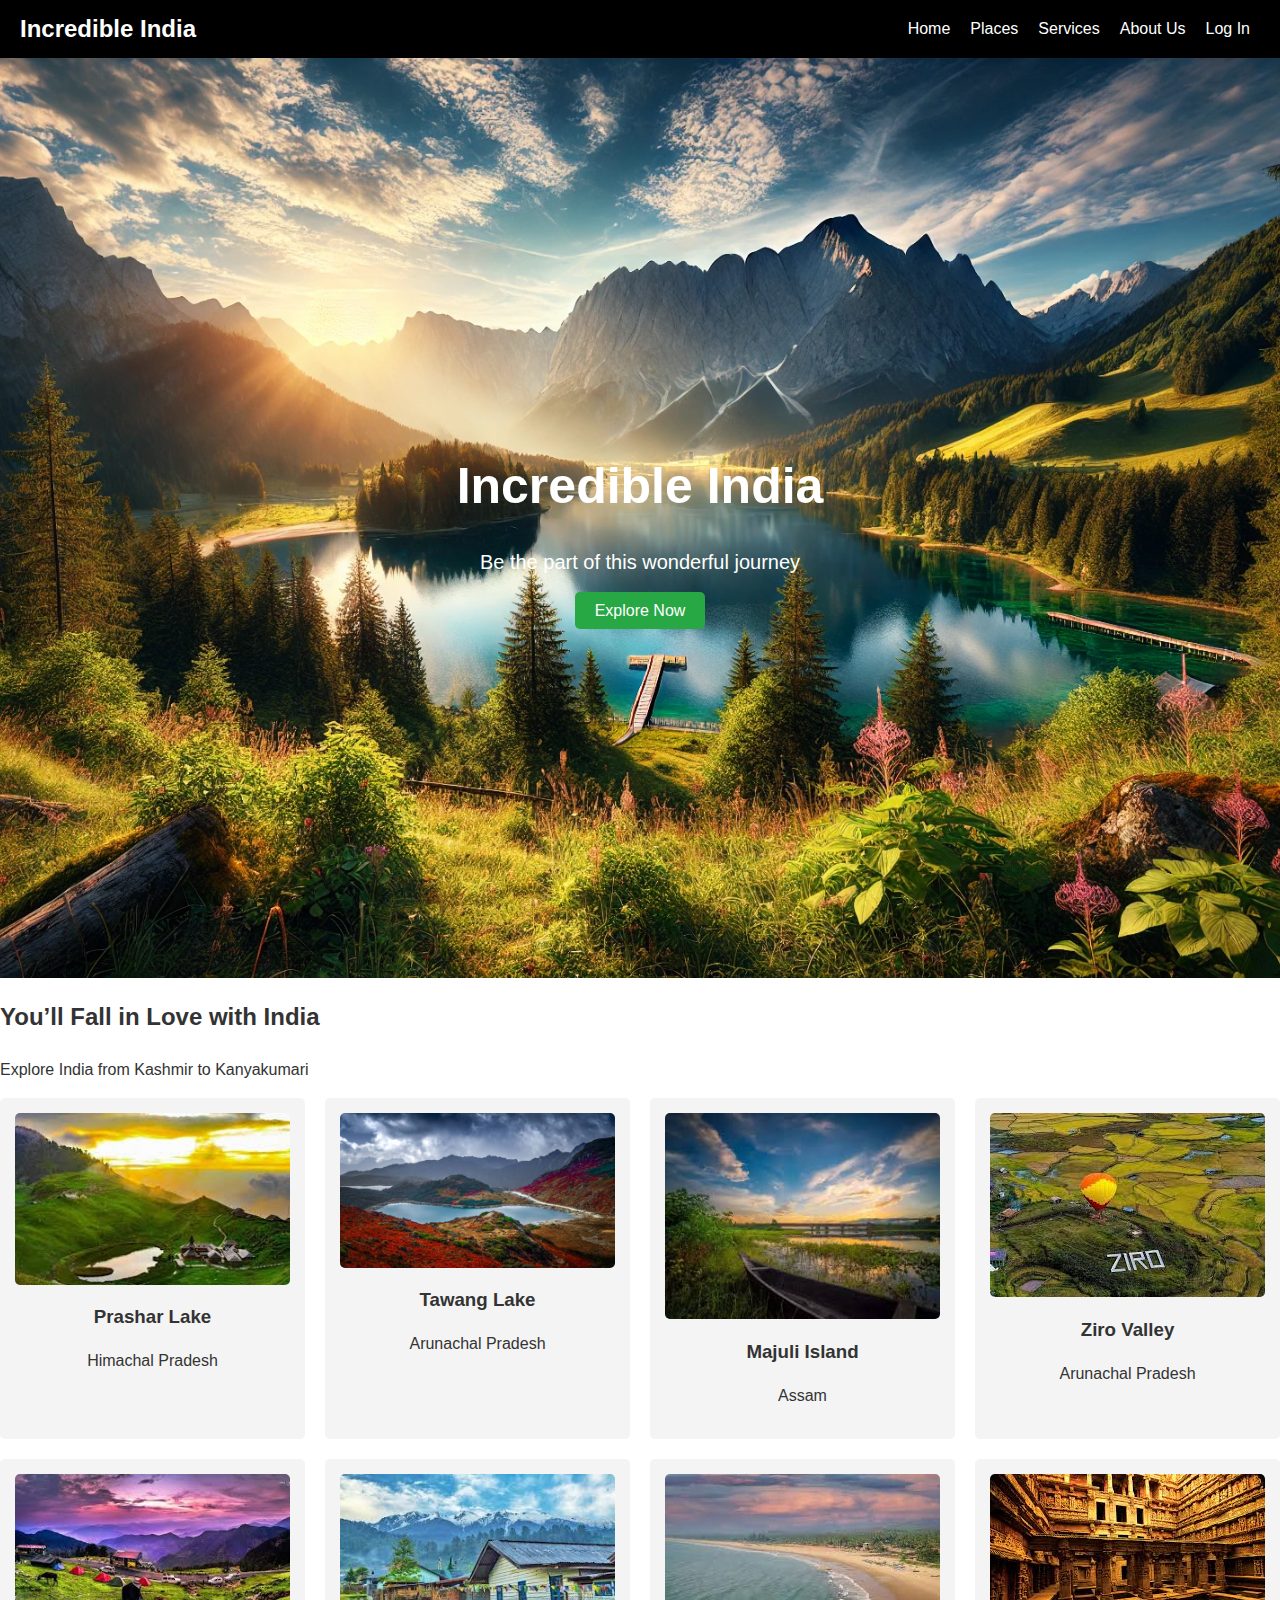
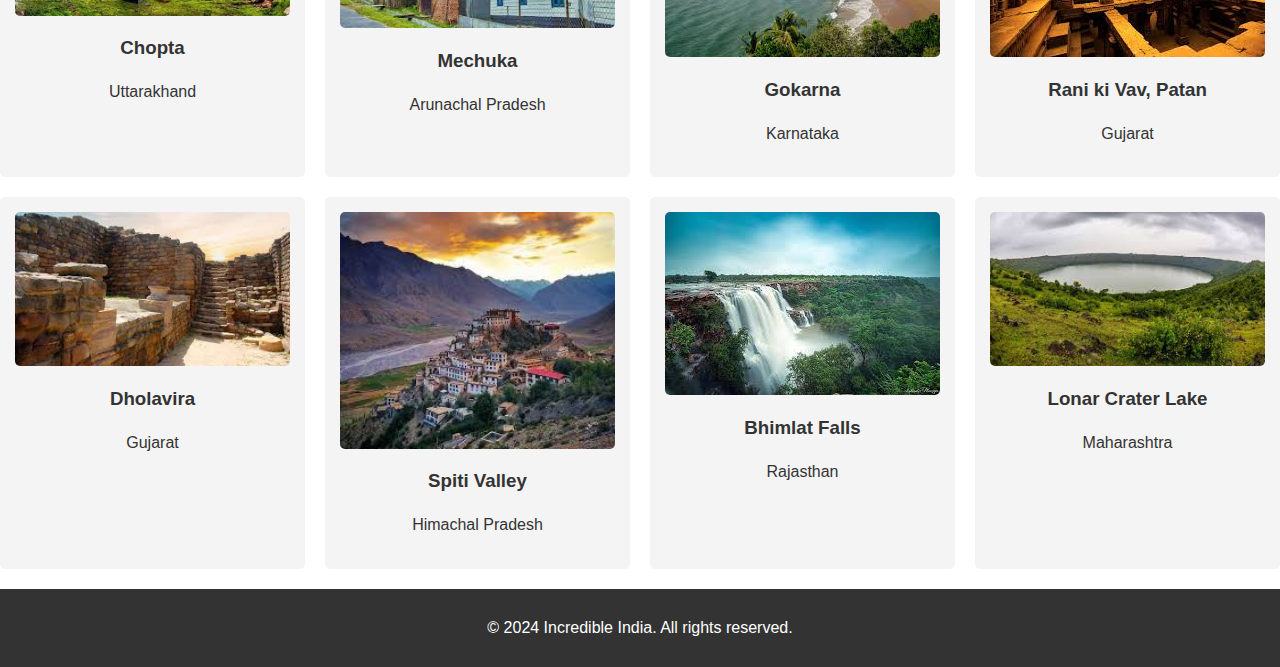
<file: index.html>
<!DOCTYPE html>
<html lang="en">
<head>
  <meta charset="UTF-8">
  <meta name="viewport" content="width=device-width, initial-scale=1.0">
  <title>Unexplored India</title>
  <link rel="stylesheet" href="styles.css">
</head>
<body>

  <nav>
    <div class="logo">Incredible India</div>
    <ul>
      <li><a href="#">Home</a></li>
      <li><a href="places.html">Places</a></li>
      <li><a href="services.html"> Services</a></li>
      <li><a href="about.html">About Us</a></li>
      <li><a href="login.html">Log In</a></li>
    </ul>
  </nav>

  <header class="hero">
    <div class="hero-content">
      <h1>Incredible India</h1>
      <p>Be the part of this wonderful journey</p>
      <a href="#explore" class="btn">Explore Now</a>
    </div>
  </header>

  <section id="explore">
    <h2>You’ll Fall in Love with India</h2>
    <p>Explore India from Kashmir to Kanyakumari</p>
    <div class="cards">
      <div class="card">
        <img src="prashar-lake.jpg" alt="Prashar Lake">
        <h3>Prashar Lake</h3>
        <p>Himachal Pradesh</p>
      </div>
      <div class="card">
        <img src="tawang-lake.jpg" alt="Tawang Lake">
        <h3>Tawang Lake</h3>
        <p>Arunachal Pradesh</p>
      </div>
      <div class="card">
        <img src="majuli-island.jpg" alt="Majuli Island">
        <h3>Majuli Island</h3>
        <p>Assam</p>
      </div>
      <div class="card">
        <img src="ziro-valley.jpg" alt="Ziro Valley">
        <h3>Ziro Valley</h3>
        <p>Arunachal Pradesh</p>
      </div>
      <div class="card">
        <img src="chopta.jpg" alt="Chopta Valley">
        <h3>Chopta</h3>
        <p>Uttarakhand</p>
      </div>
      <div class="card">
        <img src="mechuka.jpg" alt="Mechuka Valley">
        <h3>Mechuka</h3>
        <p>Arunachal Pradesh</p>
      </div>
      <div class="card">
        <img src="gokarna.jpg" alt="Gokarna Beach">
        <h3>Gokarna</h3>
        <p>Karnataka</p>
      </div>
      <div class="card">
        <img src="patan.jpg" alt="Patan">
        <h3>Rani ki Vav, Patan</h3>
        <p>Gujarat</p>
      </div>
      <div class="card">
        <img src="dholavira.jpg" alt="Dholavira">
        <h3>Dholavira</h3>
        <p>Gujarat</p>
      </div>
      <div class="card">
        <img src="spiti.jpg" alt="Spiti Valley">
        <h3>Spiti Valley</h3>
        <p>Himachal Pradesh</p>
      </div>
      <div class="card">
        <img src="bhimlat-falls.jpg" alt="Bhimlat Falls">
        <h3>Bhimlat Falls</h3>
        <p>Rajasthan</p>
      </div>
      <div class="card">
        <img src="lonar-crater.jpg" alt="Lonar Crater">
        <h3>Lonar Crater Lake</h3>
        <p>Maharashtra</p>
      </div>
    </div>
  </section>

  <footer>
    <p>&copy; 2024 Incredible India. All rights reserved.</p>
  </footer>

</body>
</html>
</file>
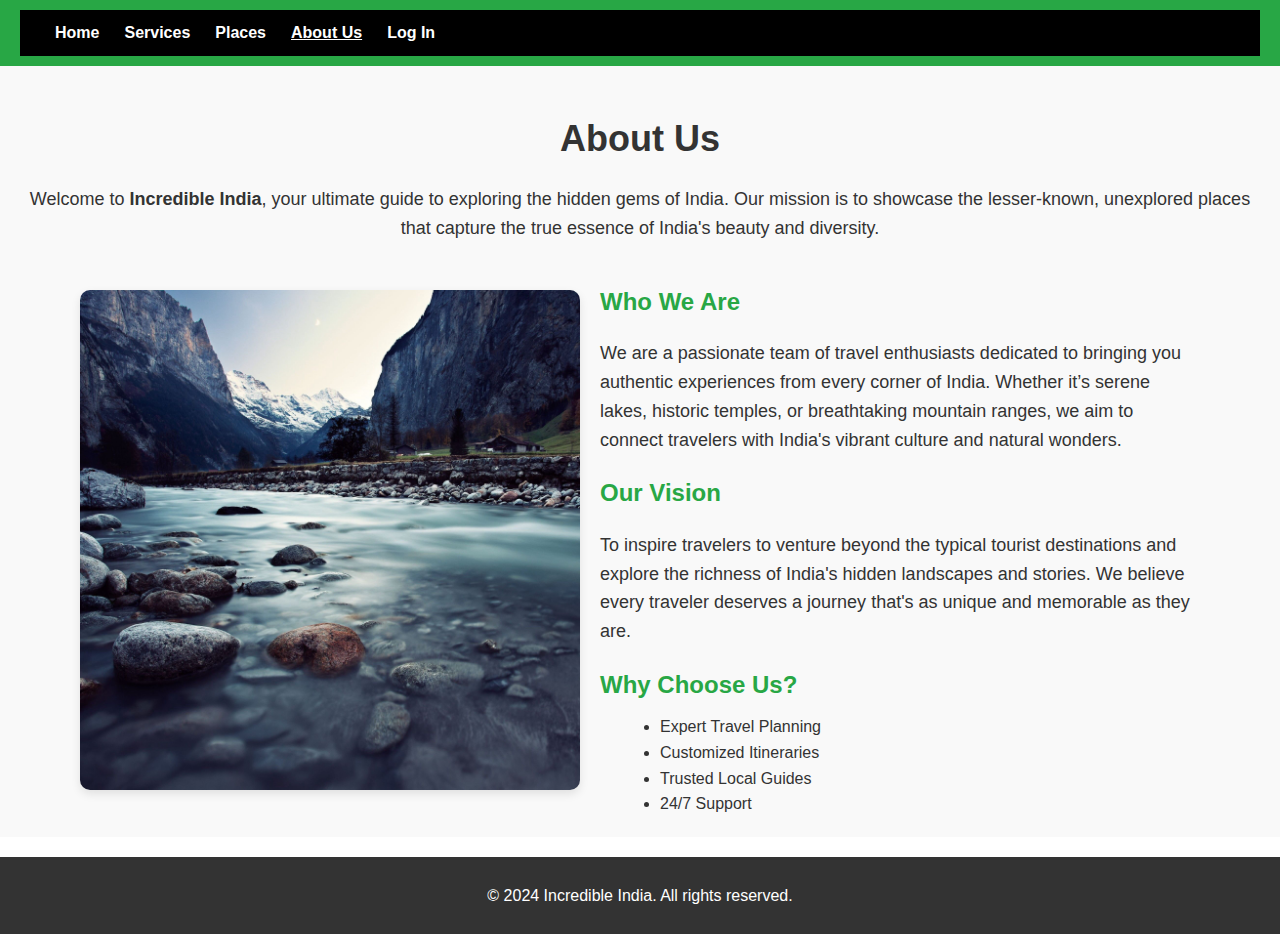
<file: about.html>
<!DOCTYPE html>
<html lang="en">
<head>
  <meta charset="UTF-8">
  <meta name="viewport" content="width=device-width, initial-scale=1.0">
  <title>About Us - Incredible India</title>
  <link rel="stylesheet" href="styles.css">
</head>
<body>
  <header>
    <nav>
      <ul>
        <li><a href="index.html">Home</a></li>
        <li><a href="services.html">Services</a></li>
        <li><a href="places.html">Places</a></li>
        <li><a href="about.html" class="active">About Us</a></li>
        <li><a href="login.html">Log In</a></li>
      </ul>
    </nav>
  </header>

  <section id="about">
    <h1>About Us</h1>
    <p>Welcome to <strong>Incredible India</strong>, your ultimate guide to exploring the hidden gems of India. Our mission is to showcase the lesser-known, unexplored places that capture the true essence of India's beauty and diversity.</p>

    <div class="about-content">
      <img src="about-image.jpg" alt="Beautiful view of Indian landscape">
      
      <div class="about-text">
        <h2>Who We Are</h2>
        <p>We are a passionate team of travel enthusiasts dedicated to bringing you authentic experiences from every corner of India. Whether it’s serene lakes, historic temples, or breathtaking mountain ranges, we aim to connect travelers with India's vibrant culture and natural wonders.</p>

        <h2>Our Vision</h2>
        <p>To inspire travelers to venture beyond the typical tourist destinations and explore the richness of India's hidden landscapes and stories. We believe every traveler deserves a journey that's as unique and memorable as they are.</p>

        <h2>Why Choose Us?</h2>
        <ul>
          <li>Expert Travel Planning</li>
          <li>Customized Itineraries</li>
          <li>Trusted Local Guides</li>
          <li>24/7 Support</li>
        </ul>
      </div>
    </div>
  </section>

  <footer>
    <p>&copy; 2024 Incredible India. All rights reserved.</p>
  </footer>
</body>
</html>
</file>
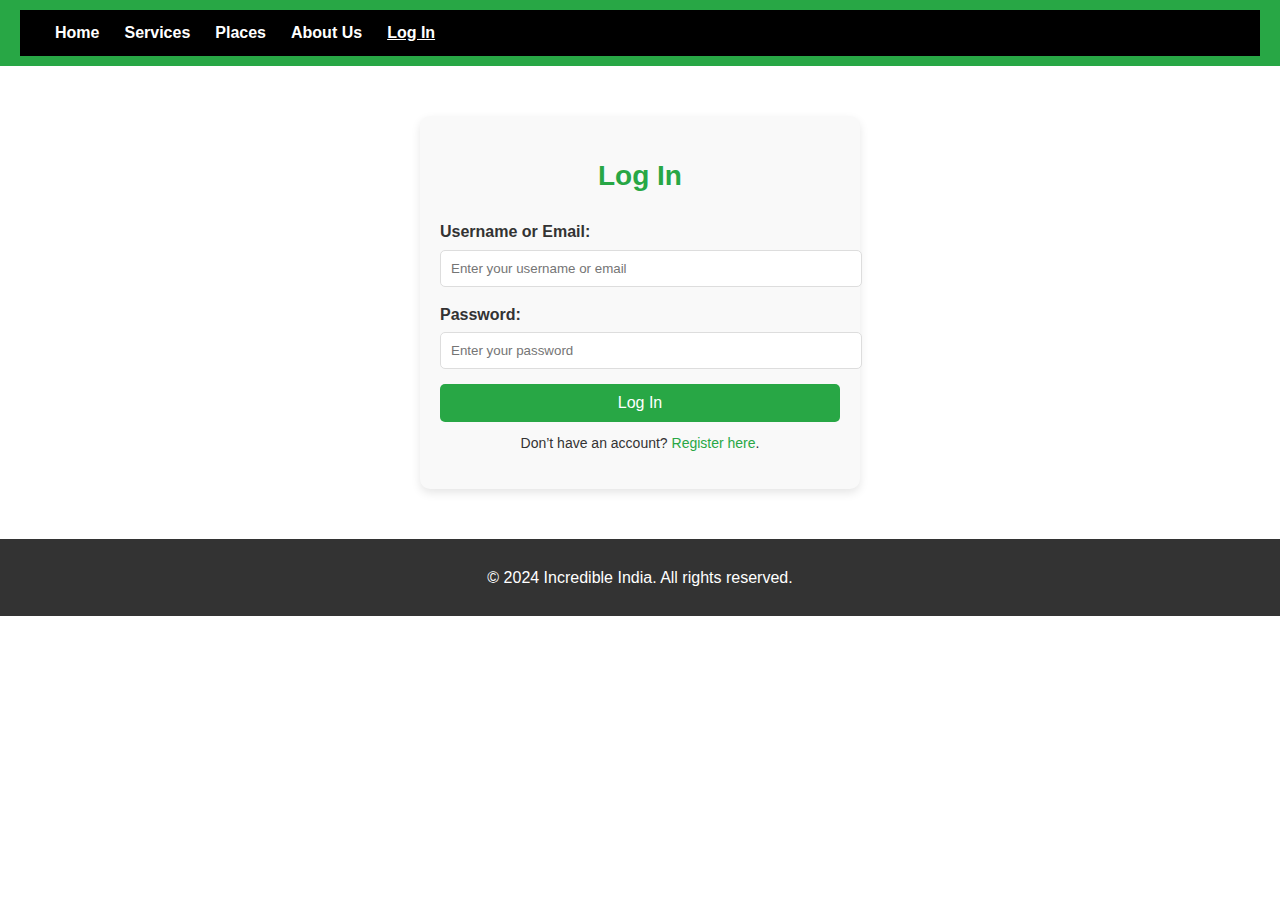
<file: login.html>
<!DOCTYPE html>
<html lang="en">
<head>
  <meta charset="UTF-8">
  <meta name="viewport" content="width=device-width, initial-scale=1.0">
  <title>Log In - Incredible India</title>
  <link rel="stylesheet" href="styles.css">
</head>
<body>
  <header>
    <nav>
      <ul>
        <li><a href="index.html">Home</a></li>
        <li><a href="services.html">Services</a></li>
        <li><a href="places.html">Places</a></li>
        <li><a href="about.html">About Us</a></li>
        <li><a href="login.html" class="active">Log In</a></li>
      </ul>
    </nav>
  </header>

  <section id="login">
    <h1>Log In</h1>
    <form action="#" method="post">
      <div class="form-group">
        <label for="username">Username or Email:</label>
        <input type="text" id="username" name="username" placeholder="Enter your username or email" required>
      </div>

      <div class="form-group">
        <label for="password">Password:</label>
        <input type="password" id="password" name="password" placeholder="Enter your password" required>
      </div>

      <button type="submit" class="btn">Log In</button>

      <p class="register-link">Don’t have an account? <a href="register.html">Register here</a>.</p>
    </form>
  </section>

  <footer>
    <p>&copy; 2024 Incredible India. All rights reserved.</p>
  </footer>
</body>
</html>
</file>
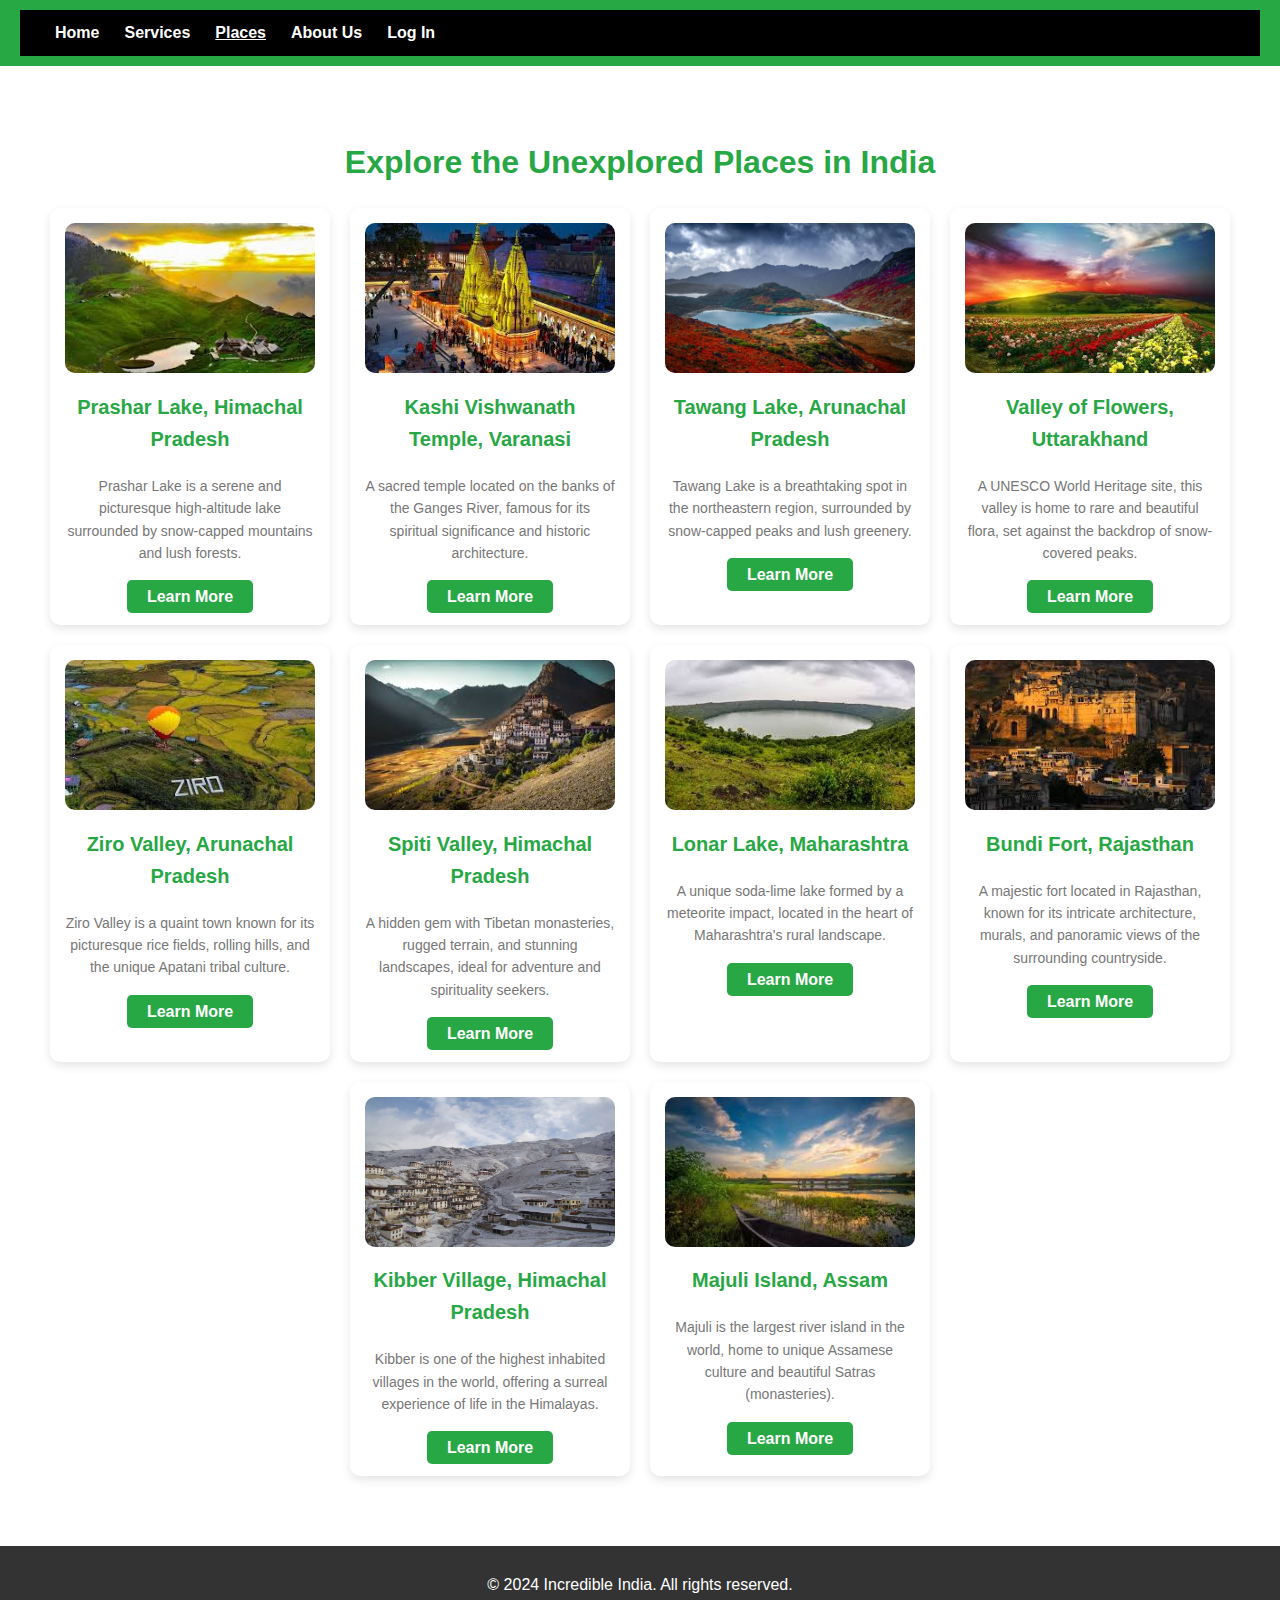
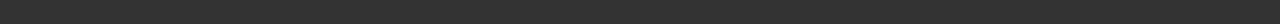
<file: places.html>
<!DOCTYPE html>
<html lang="en">
<head>
  <meta charset="UTF-8">
  <meta name="viewport" content="width=device-width, initial-scale=1.0">
  <title>Places - Incredible India</title>
  <link rel="stylesheet" href="styles.css">
</head>
<body>
  <header>
    <nav>
      <ul>
        <li><a href="index.html">Home</a></li>
        <li><a href="services.html">Services</a></li>
        <li><a href="places.html" class="active">Places</a></li>
        <li><a href="about.html">About Us</a></li>
        <li><a href="login.html">Log In</a></li>
      </ul>
    </nav>
  </header>

  <section id="places">
    <h1>Explore the Unexplored Places in India</h1>

    <div class="place-container">
      <div class="place-card">
        <img src="prashar-lake.jpg" alt="Prashar Lake">
        <h3>Prashar Lake, Himachal Pradesh</h3>
        <p>Prashar Lake is a serene and picturesque high-altitude lake surrounded by snow-capped mountains and lush forests.</p>
        <a href="prashar-lake.html" class="btn">Learn More</a>
      </div>

      <div class="place-card">
        <img src="kashi-vishwanath-temple.jpg" alt="Kashi Vishwanath Temple">
        <h3>Kashi Vishwanath Temple, Varanasi</h3>
        <p>A sacred temple located on the banks of the Ganges River, famous for its spiritual significance and historic architecture.</p>
        <a href="kashi-vishwanath-temple.html" class="btn">Learn More</a>
      </div>

      <div class="place-card">
        <img src="tawang-lake.jpg" alt="Tawang Lake">
        <h3>Tawang Lake, Arunachal Pradesh</h3>
        <p>Tawang Lake is a breathtaking spot in the northeastern region, surrounded by snow-capped peaks and lush greenery.</p>
        <a href="tawang-lake.html" class="btn">Learn More</a>
      </div>

      <div class="place-card">
        <img src="valley-of-flowers.jpg" alt="Valley of Flowers">
        <h3>Valley of Flowers, Uttarakhand</h3>
        <p>A UNESCO World Heritage site, this valley is home to rare and beautiful flora, set against the backdrop of snow-covered peaks.</p>
        <a href="valley-of-flowers.html" class="btn">Learn More</a>
      </div>

      <div class="place-card">
        <img src="ziro-valley.jpg" alt="Ziro Valley">
        <h3>Ziro Valley, Arunachal Pradesh</h3>
        <p>Ziro Valley is a quaint town known for its picturesque rice fields, rolling hills, and the unique Apatani tribal culture.</p>
        <a href="ziro-valley.html" class="btn">Learn More</a>
      </div>

      <div class="place-card">
        <img src="spiti-valley.jpg" alt="Spiti Valley">
        <h3>Spiti Valley, Himachal Pradesh</h3>
        <p>A hidden gem with Tibetan monasteries, rugged terrain, and stunning landscapes, ideal for adventure and spirituality seekers.</p>
        <a href="spiti-valley.html" class="btn">Learn More</a>
      </div>

      <div class="place-card">
        <img src="lonar-crater.jpg" alt="Lonar Crater Lake">
        <h3>Lonar Lake, Maharashtra</h3>
        <p>A unique soda-lime lake formed by a meteorite impact, located in the heart of Maharashtra's rural landscape.</p>
        <a href="lonar-crater.jpg" class="btn">Learn More</a>
      </div>

      <div class="place-card">
        <img src="bundi-fort.jpg" alt="Bundi Fort">
        <h3>Bundi Fort, Rajasthan</h3>
        <p>A majestic fort located in Rajasthan, known for its intricate architecture, murals, and panoramic views of the surrounding countryside.</p>
        <a href="bundi-fort.html" class="btn">Learn More</a>
      </div>

      <div class="place-card">
        <img src="kibber-village.jpg" alt="Kibber Village">
        <h3>Kibber Village, Himachal Pradesh</h3>
        <p>Kibber is one of the highest inhabited villages in the world, offering a surreal experience of life in the Himalayas.</p>
        <a href="kibber-village.html" class="btn">Learn More</a>
      </div>

      <div class="place-card">
        <img src="majuli-island.jpg" alt="Majuli Island">
        <h3>Majuli Island, Assam</h3>
        <p>Majuli is the largest river island in the world, home to unique Assamese culture and beautiful Satras (monasteries).</p>
        <a href="majuli-island.html" class="btn">Learn More</a>
      </div>
    </div>
  </section>

  <footer>
    <p>&copy; 2024 Incredible India. All rights reserved.</p>
  </footer>
</body>
</html>
</file>
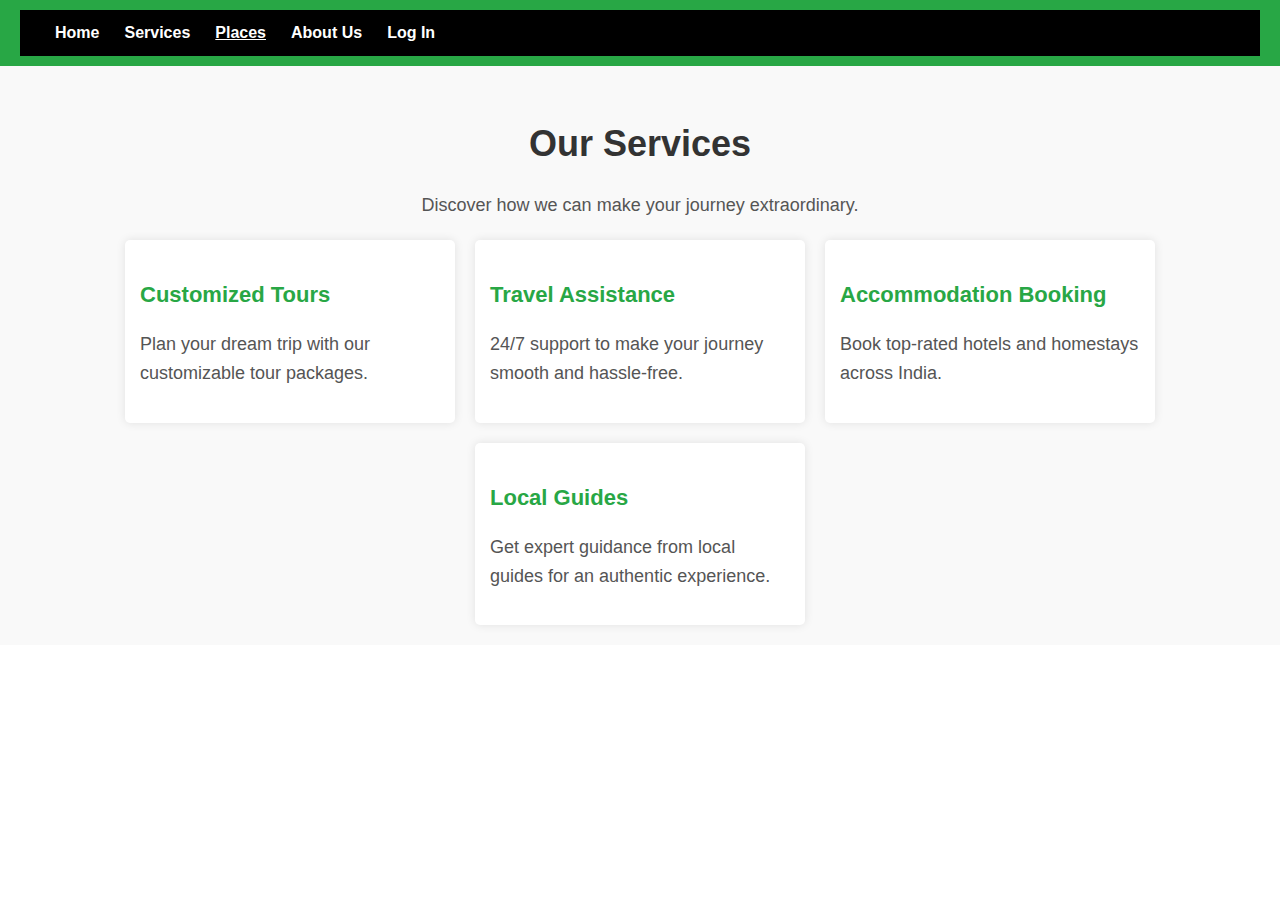
<file: services.html>
<!DOCTYPE html>
<html lang="en">
<head>
  <meta charset="UTF-8">
  <meta name="viewport" content="width=device-width, initial-scale=1.0">
  <title>Places - Incredible India</title>
  <link rel="stylesheet" href="styles.css">
</head>
<body>
  <header>
    <nav>
      <ul>
        <li><a href="index.html">Home</a></li>
        <li><a href="services.html">Services</a></li>
        <li><a href="places.html" class="active">Places</a></li>
        <li><a href="about.html">About Us</a></li>
        <li><a href="login.html">Log In</a></li>
      </ul>
    </nav>
  </header>

<section id="services">
    <h2>Our Services</h2>
    <p>Discover how we can make your journey extraordinary.</p>
    <div class="service-cards">
      <div class="service-card">
        <h3>Customized Tours</h3>
        <p>Plan your dream trip with our customizable tour packages.</p>
      </div>
      <div class="service-card">
        <h3>Travel Assistance</h3>
        <p>24/7 support to make your journey smooth and hassle-free.</p>
      </div>
      <div class="service-card">
        <h3>Accommodation Booking</h3>
        <p>Book top-rated hotels and homestays across India.</p>
      </div>
      <div class="service-card">
        <h3>Local Guides</h3>
        <p>Get expert guidance from local guides for an authentic experience.</p>
      </div>
    </div>
    <link rel="stylesheet" href="styles.css">
  </section>
</file>
<file: styles.css>
body {
    font-family: Arial, sans-serif;
    margin: 0;
    padding: 0;
    line-height: 1.6;
    color: #333;
  }
  
  nav {
    background: #000;
    color: #fff;
    padding: 10px 20px;
    display: flex;
    justify-content: space-between;
    align-items: center;
  }
  
  nav .logo {
    font-size: 24px;
    font-weight: bold;
  }
  
  nav ul {
    list-style: none;
    margin: 0;
    padding: 0;
    display: flex;
  }
  
  nav ul li {
    margin: 0 10px;
  }
  
  nav ul li a {
    color: #fff;
    text-decoration: none;
  }
  
  .hero {
    background: url('hero-bg.jpg') no-repeat center center/cover;
    color: #fff;
    height: 100vh;
    display: flex;
    justify-content: center;
    align-items: center;
    text-align: center;
  }
  
  .hero h1 {
    font-size: 50px;
    margin-bottom: 10px;
  }
  
  .hero p {
    font-size: 20px;
  }
  
  .hero .btn {
    background: #28a745;
    color: #fff;
    padding: 10px 20px;
    text-decoration: none;
    border-radius: 5px;
  }
  
  #places {
    padding: 20px;
    text-align: center;
  }
  
  #places h2 {
    font-size: 36px;
  }
  
  #places p {
    margin-bottom: 20px;
  }
  
  .filter {
    margin-bottom: 20px;
  }
  
  .filter button {
    padding: 10px 15px;
    margin: 5px;
    border: none;
    background: #28a745;
    color: #fff;
    cursor: pointer;
    border-radius: 5px;
  }
  
  .cards {
    display: grid;
    grid-template-columns: repeat(auto-fit, minmax(300px, 1fr));
    gap: 20px;
  }
  
  .card {
    background: #f4f4f4;
    padding: 15px;
    border-radius: 5px;
    text-align: center;
  }
  
  .card img {
    width: 100%;
    height: auto;
    border-radius: 5px;
  }
  
  .card h3 {
    margin: 10px 0;
  }
  
  footer {
    background: #000;
    color: #fff;
    text-align: center;
    padding: 10px 0;
  }  

body {
    font-family: 'Arial', sans-serif;
    margin: 0;
    padding: 0;
    line-height: 1.6;
    color: #333;
  }
  
  header {
    background: #28a745;
    color: #fff;
    padding: 10px 20px;
  }
  
  header nav ul {
    list-style: none;
    padding: 0;
    margin: 0;
    display: flex;
    justify-content: flex-end;
  }
  
  header nav ul li {
    margin-left: 15px;
  }
  
  header nav ul li a {
    color: #fff;
    text-decoration: none;
    font-weight: bold;
  }
  
  header nav ul li a.active {
    text-decoration: underline;
  }

  #services {
    padding: 20px;
    background: #f9f9f9;
    text-align: center;
  }
  
  #services h2 {
    font-size: 36px;
    margin-bottom: 10px;
  }
  
  #services p {
    margin-bottom: 20px;
    font-size: 18px;
    color: #555;
  }
  
  .service-cards {
    display: flex;
    justify-content: center;
    gap: 20px;
    flex-wrap: wrap;
  }
  
  .service-card {
    background: #fff;
    padding: 15px;
    border-radius: 5px;
    width: 300px;
    box-shadow: 0 0 10px rgba(0, 0, 0, 0.1);
    text-align: left;
    transition: transform 0.3s ease;
  }
  
  .service-card h3 {
    margin-bottom: 10px;
    font-size: 22px;
    color: #28a745;
  }
  
  .service-card p {
    font-size: 16px;
    color: #666;
  }
  
  .service-card:hover {
    transform: scale(1.05);
  }

  
  #about {
    padding: 20px;
    text-align: center;
    background: #f9f9f9;
  }
  
  #about h1 {
    font-size: 36px;
    margin-bottom: 10px;
  }
  
  #about p {
    font-size: 18px;
    margin-bottom: 20px;
  }
  
  .about-content {
    display: flex;
    justify-content: center;
    align-items: center;
    gap: 20px;
    flex-wrap: wrap;
  }
  
  .about-content img {
    max-width: 500px;
    width: 100%;
    border-radius: 10px;
    box-shadow: 0 4px 10px rgba(0, 0, 0, 0.1);
  }
  
  .about-text {
    max-width: 600px;
    text-align: left;
  }
  
  .about-text h2 {
    color: #28a745;
    margin-bottom: 10px;
  }
  
  .about-text ul {
    list-style-type: disc;
    margin: 10px 0 0 20px;
  }
  
  footer {
    background: #333;
    color: #fff;
    text-align: center;
    padding: 10px 0;
    margin-top: 20px;
  }
  

body {
    font-family: 'Arial', sans-serif;
    margin: 0;
    padding: 0;
    line-height: 1.6;
    color: #333;
  }
  
  header {
    background: #28a745;
    color: #fff;
    padding: 10px 20px;
  }
  
  header nav ul {
    list-style: none;
    padding: 0;
    margin: 0;
    display: flex;
    justify-content: flex-end;
  }
  
  header nav ul li {
    margin-left: 15px;
  }
  
  header nav ul li a {
    color: #fff;
    text-decoration: none;
    font-weight: bold;
  }
  
  header nav ul li a.active {
    text-decoration: underline;
  }
  
  #login {
    max-width: 400px;
    margin: 50px auto;
    padding: 20px;
    text-align: center;
    background: #f9f9f9;
    border-radius: 10px;
    box-shadow: 0 4px 10px rgba(0, 0, 0, 0.1);
  }
  
  #login h1 {
    font-size: 28px;
    margin-bottom: 20px;
    color: #28a745;
  }
  
  form .form-group {
    margin-bottom: 15px;
    text-align: left;
  }
  
  form label {
    display: block;
    font-weight: bold;
    margin-bottom: 5px;
  }
  
  form input[type="text"],
  form input[type="password"] {
    width: 100%;
    padding: 10px;
    border: 1px solid #ddd;
    border-radius: 5px;
  }
  
  form .btn {
    width: 100%;
    padding: 10px;
    background: #28a745;
    color: #fff;
    border: none;
    border-radius: 5px;
    font-size: 16px;
    cursor: pointer;
  }
  
  form .btn:hover {
    background: #218838;
  }
  
  .register-link {
    margin-top: 10px;
    font-size: 14px;
  }
  
  .register-link a {
    color: #28a745;
    text-decoration: none;
  }
  
  footer {
    background: #333;
    color: #fff;
    text-align: center;
    padding: 10px 0;
    margin-top: 20px;
  }
  


body {
    font-family: 'Arial', sans-serif;
    margin: 0;
    padding: 0;
    line-height: 1.6;
    color: #333;
  }
  
  header {
    background: #28a745;
    color: #fff;
    padding: 10px 20px;
  }
  
  header nav ul {
    list-style: none;
    padding: 0;
    margin: 0;
    display: flex;
    justify-content: flex-end;
  }
  
  header nav ul li {
    margin-left: 15px;
  }
  
  header nav ul li a {
    color: #fff;
    text-decoration: none;
    font-weight: bold;
  }
  
  header nav ul li a.active {
    text-decoration: underline;
  }
  
  #places {
    padding: 50px 20px;
    text-align: center;
  }
  
  #places h1 {
    font-size: 32px;
    margin-bottom: 20px;
    color: #28a745;
  }
  
  .place-container {
    display: flex;
    flex-wrap: wrap;
    justify-content: center;
    gap: 20px;
  }
  
  .place-card {
    background-color: #fff;
    width: 250px;
    padding: 15px;
    border-radius: 10px;
    box-shadow: 0 4px 10px rgba(0, 0, 0, 0.1);
    text-align: center;
    transition: transform 0.3s;
  }
  
  .place-card img {
    width: 100%;
    height: 150px;
    object-fit: cover;
    border-radius: 10px;
  }
  
  .place-card h3 {
    font-size: 20px;
    margin-top: 10px;
    color: #28a745;
  }
  
  .place-card p {
    font-size: 14px;
    color: #777;
    margin: 10px 0;
  }
  
  .place-card .btn {
    padding: 8px 20px;
    background-color: #28a745;
    color: white;
    text-decoration: none;
    border-radius: 5px;
    font-weight: bold;
    transition: background-color 0.3s;
  }
  
  .place-card .btn:hover {
    background-color: #218838;
  }
  
  .place-card:hover {
    transform: translateY(-10px);
  }
  
  footer {
    background: #333;
    color: #fff;
    text-align: center;
    padding: 10px 0;
    margin-top: 20px;
  }
</file>
